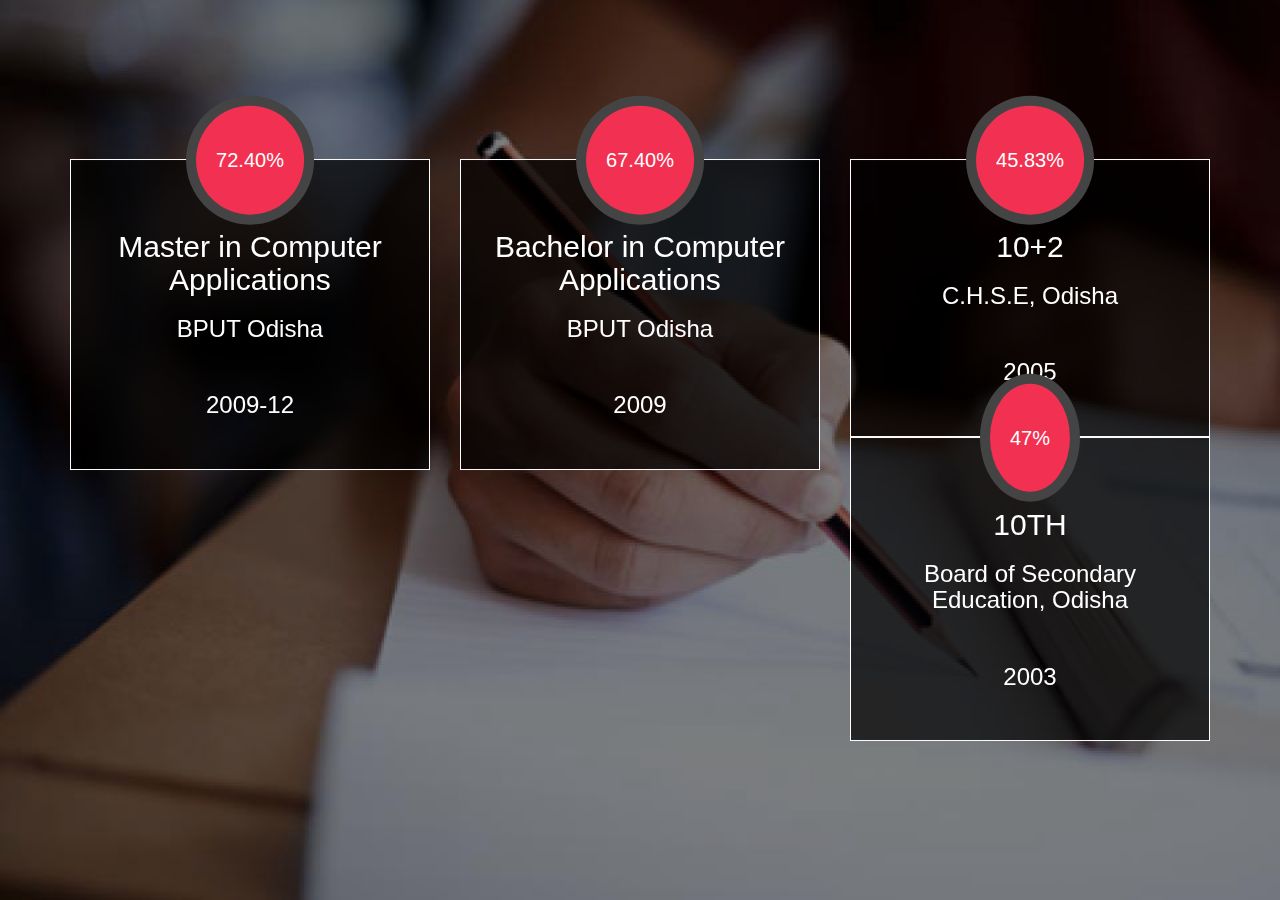
<file: education.html>
<!DOCTYPE html>
<html>

<head>
    <title>PranabeshChand Resume | Educaton Page</title>
    <meta name="description" content="PranabeshChand resume gives all the information about Thomsheer's intersted working field, projetcs which he finished, his Qualification and his contact information such has email address, telephone number and his CV">
    <meta name="keywords" content="PranabeshChand resume, Online Resume, Resume, Best Resume, Awesome Resume">
    <meta charset="utf-8">
    <meta name="viewport" content="width=device-width, initial-scale=1.0">
    <link href='images/favicon.ico' rel='shortcut icon' />
    <meta name="author" content="ahmedTamseer">
    <link rel="stylesheet" type="text/css" href="assets/css/bootstrap.min.css">
    <link rel="stylesheet" type="text/css" href="assets/css/styles.css">
</head>

<body>
    <div id="navBarMenu">
    </div>
    <div class="eduactionPage">
        <div class="middle">
            <div class="container">
                <div class="row">
                    <div class="col-md-4">
                        <div class="educational-details pad-tb-40 pad-lr-20">
                            <p class="marks">72.40%</p>
                            <h2 class="pad-t-10">Master in Computer Applications</h2>
                            <!-- <h3><a href="http://govindadasacollege.com/" target="_blank">G. D. C, Surathkal</a></h3> -->
                            <h3>BPUT Odisha</h3>
                            <br>
                            <h3>2009-12</h3>
                        </div>
                    </div>
                    <div class="col-md-4">
                        <div class="educational-details pad-tb-40 pad-lr-20">
                            <p class="marks">67.40%</p>
                            <h2 class="pad-t-10">Bachelor in Computer Applications</h2>
                            <!-- <h3><a href="http://govindadasacollege.com/" target="_blank">G. D. C, Surathkal</a></h3> -->
                            <h3>BPUT Odisha</h3>
                            <br>
                            <h3>2009</h3>
                        </div>
                    </div>
                    <div class="col-md-4">
                        <div class="educational-details pad-tb-40 pad-lr-20">
                            <p class="marks">45.83%</p>
                            <h2 class="pad-t-10">10+2 </h2>
                            <!-- <h3><a href="#" target="_blank">N. G. PUC, Mulki</a></h3> -->
                            <h3>C.H.S.E, Odisha</h3>
                            <br>
                            <h3>2005</h3>
                        </div>
                    </div>
                    <div class="col-md-4">
                        <div class="educational-details pad-tb-40 pad-lr-20">
                            <p class="marks">47%</p>
                            <h2 class="pad-t-10">10TH</h2>
                            <!-- <h3><a href="#" target="_blank">Christian High School, Udupi</a></h3> -->
                            <h3>Board of Secondary Education, Odisha</h3>
                            <br>
                            <h3>2003</h3>
                        </div>
                    </div>
                </div>
            </div>
        </div>
        <div class="background"></div>
        <div class="overlay"></div>
    </div>
    <div id="socialDiv"></div>
    <script type="text/javascript" src="assets/js/jquery.min.js"></script>
    <script type="text/javascript" src="assets/js/app.js"></script>
</body>

</html>
</file>
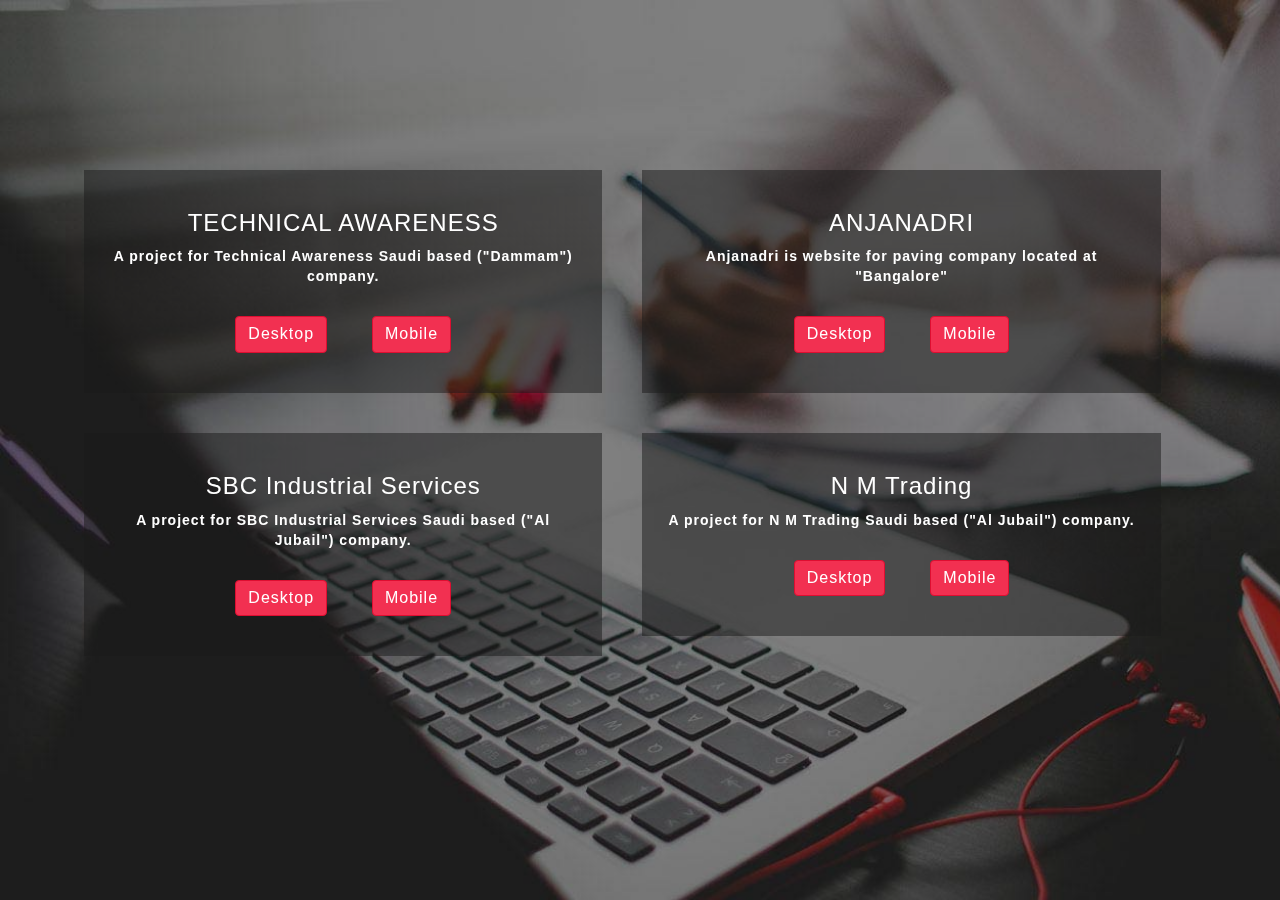
<file: projects.html>
<!DOCTYPE html>
<html>

<head>
    <title>PranabeshChand Resume | Projects Page</title>
    <meta name="description" content="PranabeshChand resume gives all the information about Thomsheer's intersted working field, projetcs which he finished, his Qualification and his contact information such has email address, telephone number and his CV">
    <meta name="keywords" content="PranabeshChand resume, Online Resume, Resume, Best Resume, Awesome Resume">
    <meta charset="utf-8">
    <meta name="viewport" content="width=device-width, initial-scale=1.0">
    <link href='images/favicon.ico' rel='shortcut icon' />
    <meta name="author" content="ahmedTamseer">
    <link rel="stylesheet" type="text/css" href="assets/css/bootstrap.min.css">
    <link rel="stylesheet" type="text/css" href="assets/css/styles.css">
</head>

<body>
    <div id="navBarMenu">
    </div>
    <div class="projectsPage">
        <div class="container-fluid no-pad">
            <ul class="projects-ul">
                <li>
                    <div class="divBack">
                        <div class="divFore">
                            <h3>TECHNICAL AWARENESS</h3>
                            <p>A project for Technical Awareness Saudi based ("Dammam") company.</p>
                            <a href="#" class="btn btn-primary desktopButton" data-src="http://technicalawareness.com/">Desktop</a>
                            <a href="#" class="btn btn-primary desktopButton" data-src="http://technicalawareness.com/">Mobile</a>
                            <a href="#" class="btn btn-primary mobileButton" data-src="http://technicalawareness.com/">Details</a>
                        </div>
                    </div>
                </li>
                <li>
                    <div class="divBack">
                        <div class="divFore">
                            <h3>ANJANADRI</h3>
                            <p>Anjanadri is website for paving company located at "Bangalore"</p>
                            <a href="#" class="btn btn-primary desktopButton" data-src="http://anjanadripavers.com/">Desktop</a>
                            <a href="#" class="btn btn-primary desktopButton" data-src="http://anjanadripavers.com/">Mobile</a>
                            <a href="#" class="btn btn-primary mobileButton" data-src="http://anjanadripavers.com/">Details</a>
                        </div>
                    </div>
                </li>
                <li>
                    <div class="divBack">
                        <div class="divFore">
                            <h3>SBC Industrial Services</h3>
                            <p>A project for SBC Industrial Services Saudi based ("Al Jubail") company.</p>
                            <a href="#" class="btn btn-primary desktopButton" data-src="http://www.sbcindus.com/">Desktop</a>
                            <a href="#" class="btn btn-primary desktopButton" data-src="http://www.sbcindus.com/">Mobile</a>
                            <a href="#" class="btn btn-primary mobileButton" data-src="http://www.sbcindus.com/">Details</a>
                        </div>
                    </div>
                </li>
                <li>
                    <div class="divBack">
                        <div class="divFore">
                            <h3>N M Trading</h3>
                            <p>A project for N M Trading Saudi based ("Al Jubail") company.</p>
                            <a href="#" class="btn btn-primary desktopButton" data-src="http://tradingnm.com/">Desktop</a>
                            <a href="#" class="btn btn-primary desktopButton" data-src="http://tradingnm.com/">Mobile</a>
                            <a href="#" class="btn btn-primary mobileButton" data-src="http://tradingnm.com/">Details</a>
                        </div>
                    </div>
                </li>
            </ul>
        </div>
        <div class="background"></div>
        <div class="overlay"></div>
        <div id="viewProject">
            <span class="glyphicon glyphicon-remove text-white pull-right" id="closeProject"> Close</span>
            <iframe src="#" class=""></iframe>
            <div class="content">
                <ul class="text-white technolgy-used">
                    <li>Link : 
                        <a href="" target="_blank" class="text-white project-url"></a>
                    </li>
                    <li class="text-pink">Technology Used : </li>
                    <li>HTML5</li>
                    <li>CSS3</li>
                    <li>JQuery</li>
                    <li>Bootstrap</li>
                </ul>
            </div>
        </div>
    </div>
    <div id="socialDiv"></div>
    <script type="text/javascript" src="assets/js/jquery.min.js"></script>
    <script type="text/javascript" src="assets/js/app.js"></script>
</body>

</html>
</file>
<file: assets/css/styles.css>
* {
    margin: 0;
    padding: 0;
}

a {
    color: #f23051;
    text-decoration: none;
}

a:hover {
    color: #444;
}

.menu {
    background-color: #777;
}

.menu-text {
    position: fixed;
    top: 0;
    left: 0;
    width: 0;
    height: 0;
    border-top: 150px solid #f23051;
    border-right: 150px solid transparent;
    z-index: 100;
    opacity: .9;
}

.menu-item {
    overflow-x: hidden;
    position: fixed;
    top: 0;
    bottom: 0;
    background-color: #000;
    top: 0;
    left: -250px;
    width: 250px;
    z-index: 99;
    transition: left .5s ease-in-out;
}

.text {
    position: fixed;
    top: 25px;
    left: 10px;
    font-size: 30px;
    cursor: pointer;
    z-index: 101;
    color: #fff;
}

.text span {
    background-color: #fff;
    width: 1em;
    height: .2em;
    margin: 4px auto;
    transition: all .5s ease-in;
    display: block;
    margin-left: .4em;
}

.bar-one {
    transform: translateY(.333em) rotate(45deg);
}

.bar-two {
    opacity: 0;
}

.bar-three {
    transform: translateY(-.333em) rotate(-45deg);
}

.menu-item ul {
    margin-top: 100px;
    width: 100%;
    box-sizing: border-box;
    text-align: center;
    padding: 0;
    transform: translateY(50%);
}

.menu-item li,
.menu-item li a {
    display: block;
    width: 100%;
    padding: 10px;
    list-style: none;
    box-sizing: border-box;
    color: #fff;
    cursor: pointer;
}

.menu-item li {
    padding: 0;
}

.menu-item li a:hover,
.active {
    background-color: #444;
}

.left {
    left: 0;
}


/*homeComponent*/

.homePage,
.eduactionPage,
.experience-page,
.projectsPage {
    position: relative;
    height: 100vh;
    text-align: center;
}

.homePage .background,
.eduactionPage .background,
.experience-page .background,
.projectsPage .background {
    position: fixed;
    top: 0;
    bottom: 0;
    left: 0;
    right: 0;
    background-image: url('../images/background.jpg');
    background-size: cover;
    background-repeat: no-repeat;
    background-attachment: fixed;
    z-index: -1;
}

.technology {}

.technology li {
    list-style: none;
    display: inline-block;
    width: 100px;
    margin: 10px 10px;
}

.technology li:hover img {
    background-color: #fff;
    border-color: #fff;
}

.technology li:first-child:hover img {
    background-color: #f16529;
    border-color: #fff;
}

.technology li:nth-child(2):hover img {
    background-color: #379ad6;
    border-color: #fff;
}

.technology li:nth-child(3):hover img {
    background-color: #e03237;
    border-color: #fff;
}

.technology li:nth-child(4):hover img {
    background-color: #563e7c;
    border-color: #fff;
}

.img-logo {
    width: 100px;
    height: 100px;
    padding: 10px;
    border: 1px solid #fff;
    border-radius: 50%;
}

.social-ul {
    position: absolute;
    top: 50px;
    right: 10px;
    margin-top: 20px;
    z-index: 10;
    margin-right: 10px;
}

.social-ul >li {
    display: block;
    margin-top: 10px;
}

.social-ul >li a {
    display: block;
}

.social-ul >li span {
    width: 100px;
    background-color: #fff;
    padding: 15px;
    display: none;
}

.social-ul >li img.img-logo {
    width: 50px;
    height: 50px;
    cursor: pointer;
    z-index: -1;
    background-color: #fff;
}

.social-ul >li:hover img.img-logo {
    background-color: transparent;
}


/*eduactionPage*/

.eduactionPage .background {
    background-image: url('../images/education.jpg') !important;
}

.eduactionPage .middle {
    transform: translateY(-50%) !important;
}

.educational-details {
    background-color: rgba(0, 0, 0, .7);
    color: #fff;
    position: relative;
    transition: all .7s ease-in-out;
    cursor: pointer;
    border: 1px solid #fff;
}

.marks {
    position: absolute;
    left: 50%;
    transform: translate(-50%, -50%);
    padding: 40px 20px;
    background-color: #f23051;
    color: #fff;
    border-radius: 50%;
    border: 10px solid #444;
    font-size: 20px;
    top: 0;
    transition: all .7s ease-in-out;
}

.educational-details:hover {
    background-color: #000;
}

.educational-details:hover .marks {
    background-color: #fff;
    border-color: #f23051;
    color: #f23051;
}


/*.experience-page*/

.experience-page .background {
    background-image: url('../images/exp.jpg');
}

.experience-ul {
    width: 60%;
    margin: 0 auto;
}

.experience-ul li {
    list-style: none;
    height: 140px;
    border-bottom: 3px solid transparent;
    border-top: 3px solid transparent;
    border-left: 3px solid #f23051;
    border-right: 3px solid #f23051;
    margin-bottom: 5px;
    padding: 0 10px;
}

.experience-ul li:hover {
    background-color: #000;
}

.experience-ul li div {
    background-color: rgba(0, 0, 0, .7);
    float: left;
    width: 50%;
    text-align: center;
    padding: 20px 0px;
    font-size: 18px;
    font-weight: 400;
    height: 140px;
}

.experience-ul li img {
    width: 200px;
    height: 100px;
}

.experience-ul li div:first-child {
    text-align: center;
    border-left: 1px solid #fff;
}

.experience-ul li div:nth-child(2) {
    color: #fff;
    text-align: left;
    border-right: 1px solid #fff;
}

.experience-ul li:hover div {
    border: none;
}

.experience-page .middle {
    transform: translateY(-50%);
}


/*projects*/

.col-medium-9,
.col-medium-3 {
    position: relative;
}

.col-medium-9 {
    width: 60%;
    float: left;
}

.col-medium-3 {
    width: 40%;
    float: left;
}

.col-medium-9:after {
    clear: both;
}

.pro-snap,
.pro-des {
    height: 100vh;
    text-align: center;
    padding: 50px 20px;
}

.pro-snap {
    padding: 0;
}

.pro-snap ul {
    width: 100%;
    margin: 0 auto;
}

.pro-snap li,
.pro-des li {
    list-style-type: none;
    height: 80vh;
    width: 100%;
    display: none;
}

.pro-snap li>ul li,
.pro-des li >ul li {
    display: block;
}

.pro-snap > ul > li:first-child,
.pro-des > ul >li:first-child {
    display: inline-block;
}

.pro-des li {
    height: auto !important;
}

li iframe {
    margin: 0 auto;
    height: 100%;
    width: 100%;
    padding: 0 30px;
}

.mobileIframe {
    width: 420px !important;
    padding: 0 !important;
}

.fullWidth {
    width: 100% !important;
    float: none;
    display: block;
}

.pointer {
    cursor: pointer;
}

.pro-des {
    background-color: #292929;
    color: #fff;
}

.pro-des p {
    padding: 50px;
}

.button {
    position: absolute;
    bottom: 10%;
    left: 50%;
    transform: translateX(-50%);
}

.button span {
    font-size: 28px;
    display: inline-block;
    padding: 15px 13px;
    background: #fff;
    color: #000;
    border-radius: 50%;
    margin: 0 10px;
    cursor: pointer;
}

@media only screen and (max-width: 768px) {
    .mobileIframe {
        width: 100% !important;
        padding: 30px 0!important;
    }
    .col-medium-9,
    .col-medium-3 {
        float: none;
        display: block;
        width: 100%;
    }
    .col-medium-9 {
        height: 50vh;
        margin-top: 120px;
    }
    .col-medium-3 {
        height: auto;
    }
    .button {
        bottom: 0%;
    }
    li iframe {
        height: 65%;
    }
}

@media only screen and (max-width: 991px) {
    .pro-des p {
        padding: 10px !important;
    }
    .button span {
        font-size: 15px;
        padding: 10px 9px;
    }
}

.middle {
    position: absolute;
    top: 50%;
    left: 0;
    right: 0;
    transform: translateY(-100%);
}

.bottom {
    position: absolute;
    bottom: 10%;
    left: 0;
    right: 0;
}

.text-white {
    color: #fff;
}

.text-pink {
    color: #f23051;
}

.overlay {
    position: fixed;
    top: 0;
    bottom: 0;
    left: 0;
    right: 0;
    background-color: rgba(0, 0, 0, .5);
    z-index: -1;
}

.f-8vw {
    font-size: 8vw;
}

.no-pad {
    padding: 0 !important;
}

.no-mar {
    margin: 0 !important;
}

.pad-10 {
    padding: 10px !important;
}

.pad-t-10 {
    padding-top: 10px !important;
}

.pad-b-10 {
    padding-bottom: 10px !important;
}

.pad-lr-20 {
    padding-left: 20px !important;
    padding-right: 20px !important;
}

.pad-tb-40 {
    padding-top: 40px !important;
    padding-bottom: 40px !important;
}

.mar-10 {
    margin: 10px !important;
}

.mar-t-30 {
    margin-top: 50px !important;
}

.hide {
    display: none !important;
}


/*projects*/

.projects-ul {
    width: 90%;
    margin: 0 auto;
    display: flex;
    flex-wrap: wrap;
    margin-top: 150px;
}

.projects-ul >li {
    flex-shrink: 0;
    flex-basis: 45%;
    align-content: space-between;
    margin: 20px;
}

.projects-ul >li .divBack {
    background-size: cover;
    background-repeat: no-repeat;
}

.projects-ul >li .divFore {
    background-color: rgba(25, 25, 25, .5);
    color: #fff;
    padding: 20px;
    letter-spacing: 1px;
    font-weight: bold;
}

.projects-ul >li .divFore .btn {
    display: inline-block;
    margin: 20px;
    background-color: #f23051;
    border-color: #de0e31;
    position: relative;
    overflow: hidden;
    cursor: pointer;
    z-index: 2;
    font-size: 16px;
}

.projects-ul >li .divFore .btn:before {
    position: absolute;
    content: "";
    width: 100%;
    height: 00px;
    top: 50%;
    left: 50%;
    background-color: rgba(255, 255, 255, .9);
    opacity: 0;
    z-index: -1;
    -webkit-transform: translateX(-50%) translateY(-50%) rotate(-45deg);
    -moz-transform: translateX(-50%) translateY(-50%) rotate(-45deg);
    -ms-transform: translateX(-50%) translateY(-50%) rotate(-45deg);
    transform: translateX(-50%) translateY(-50%) rotate(-45deg);
    -webkit-transition: all 0.3s ease-in-out;
    -moz-transition: all 0.3s ease-in-out;
    -ms-transition: all 0.3s ease-in-out;
    -o-transition: all 0.3s ease-in-out;
    transition: all 0.3s ease-in-out;
}

.projects-ul >li .divFore .btn:hover:before {
    opacity: 1;
    height: 50px
}

.projects-ul >li .divFore .btn:hover {
    color: #f23050;
    border-color: #fff;
}

.projects-ul >li .divFore .btn.mobileButton {
    display: none;
}

.projects-ul >li .divFore .btn.desktopButton {
    display: inline-block;
}

li {
    list-style: none;
}

#viewProject {
    position: fixed;
    top: 0;
    left: 0;
    right: 0;
    bottom: 0;
    z-index: 99999;
    background-color: rgba(0, 0, 0, .5);
    padding: 20px;
    display: none;
}

.technolgy-used li {
    display: inline-block;
    padding: 10px;
    font-size: 16px;
    font-weight: bold;
}

#closeProject {
    cursor: pointer;
}

#viewProject .content {
    position: absolute;
    bottom: 0%;
    left: 50%;
    width: 100%;
    transform: translateX(-50%);
}

#viewProject iframe {
    position: absolute;
    display: block;
    top: 50%;
    left: 50%;
    transform: translate(-50%, -50%);
}

#viewProject iframe.mobile {
    height: 500px;
    width: 360px;
}

#viewProject iframe.desktop {
    height: 500px;
    width: 95%;
}

#viewProject .project-url:hover {
    color: #f23050;
}


/*responsive*/

@media only screen and (max-width: 768px) {
    .menu-text {
        border-top: 120px solid #f23050 !important;
        border-right: 120px solid transparent !important;
    }
    .text {
        font-size: 20px !important;
    }
    .technology li {
        width: 50px !important;
    }
    .img-logo {
        width: 50px !important;
        height: 50px !important;
    }
    .middle {
        transform: translateY(-70%);
    }
    .social-ul {
        height: 50px;
        top: 10px;
    }
    .social-ul >li {
        display: inline-block;
        padding: 5px;
    }
    .bottom {
        bottom: 0;
    }
    .social-ul >li img.img-logo {
        width: 40px;
        height: 40px;
    }
    .eduactionPage .middle {
        top: 100px;
        transform: translateY(0) !important;
    }
    .educational-details {
        margin-top: 75px;
    }
    .mobile-hide {
        display: none !important;
    }
    .experience-ul {
        width: 96%;
    }
    .experience-ul li img {
        width: 120px;
        height: 80px;
    }
    .experience-page p {
        margin: 0;
    }
    .experience-page {
        margin-top: 50px;
    }
    .projects-ul >li {
        flex-basis: 90%;
    }
    .projects-ul >li .divFore .btn.mobileButton {
        display: inline-block;
    }
    .projects-ul >li .divFore .btn.desktopButton {
        display: none;
    }
    #viewProject {
        background-color: rgba(0, 0, 0, .8);
    }
    #viewProject iframe {
        display: none;
    }
    .technolgy-used li {
        display: block;
        padding: 10px;
    }
    #viewProject .content {
        top: 50%;
        transform: translate(-50%, -50%);
    }
    .bar-one {
        transform: translateY(.4em) rotate(45deg);
    }
    .bar-three {
        transform: translateY(-.4em) rotate(-45deg);
    }
}

@media only screen and (max-width: 991px) {
    .educational-details {
        margin-top: 75px;
    }
}

.text-pink {
    color: #f23050;
    font-weight: bold;
}
</file>
